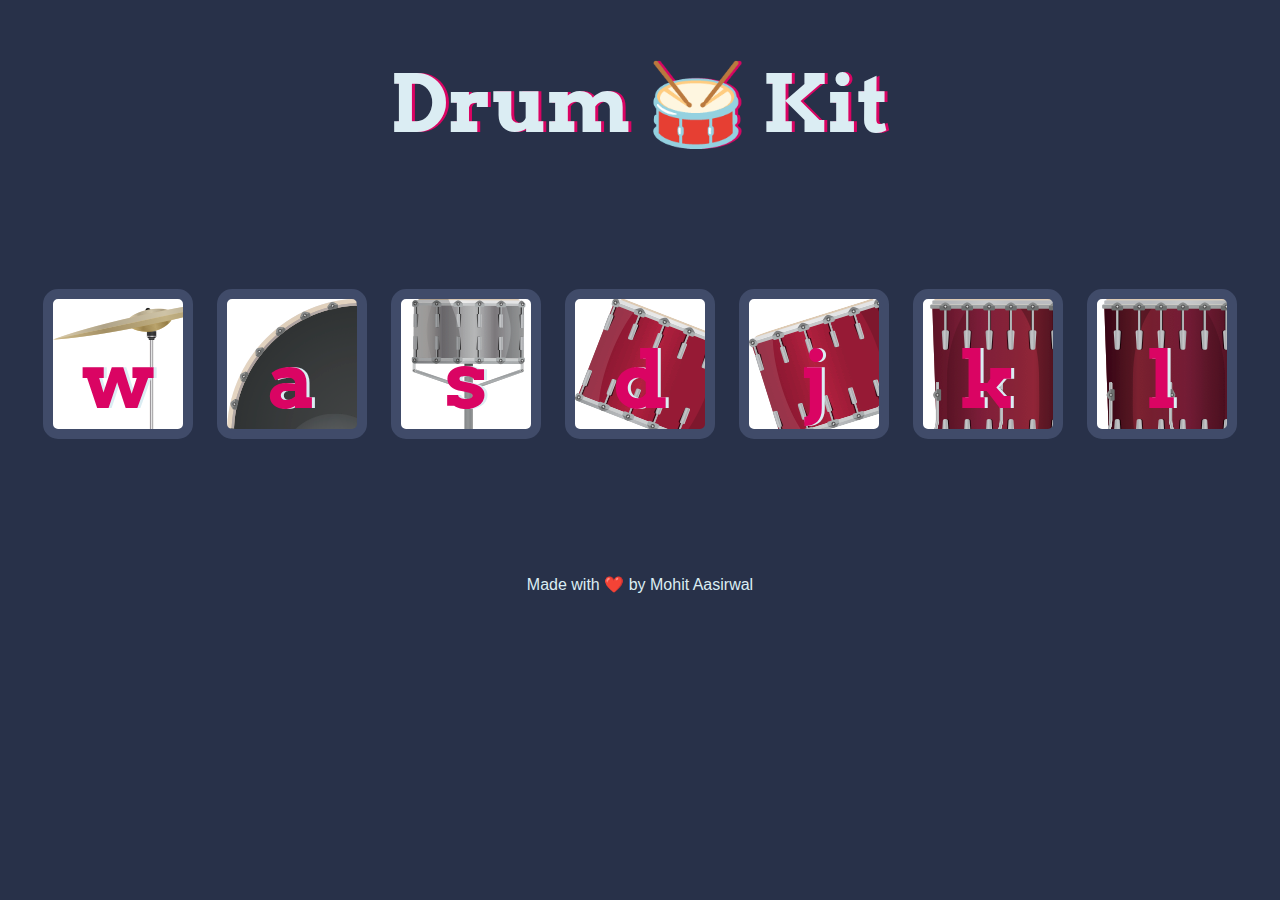
<file: Drum Kit/index.html>
<!DOCTYPE html>
<html lang="en" dir="ltr">

<head>
  <meta charset="utf-8">
  <title>Drum Kit</title>
  <link rel="stylesheet" href="styles.css">
  <link href="https://fonts.googleapis.com/css?family=Arvo" rel="stylesheet">
</head>

<body>

  <h1 id="title">Drum 🥁 Kit</h1>
  <div class="set">
    <button class="w drum">w</button>
    <button class="a drum">a</button>
    <button class="s drum">s</button>
    <button class="d drum">d</button>
    <button class="j drum">j</button>
    <button class="k drum">k</button>
    <button class="l drum">l</button>
  </div>


  <footer>
    Made with ❤️ by Mohit Aasirwal
  </footer>
  <script src="index.js" charset="utf-8"></script>
</body>

</html>
</file>
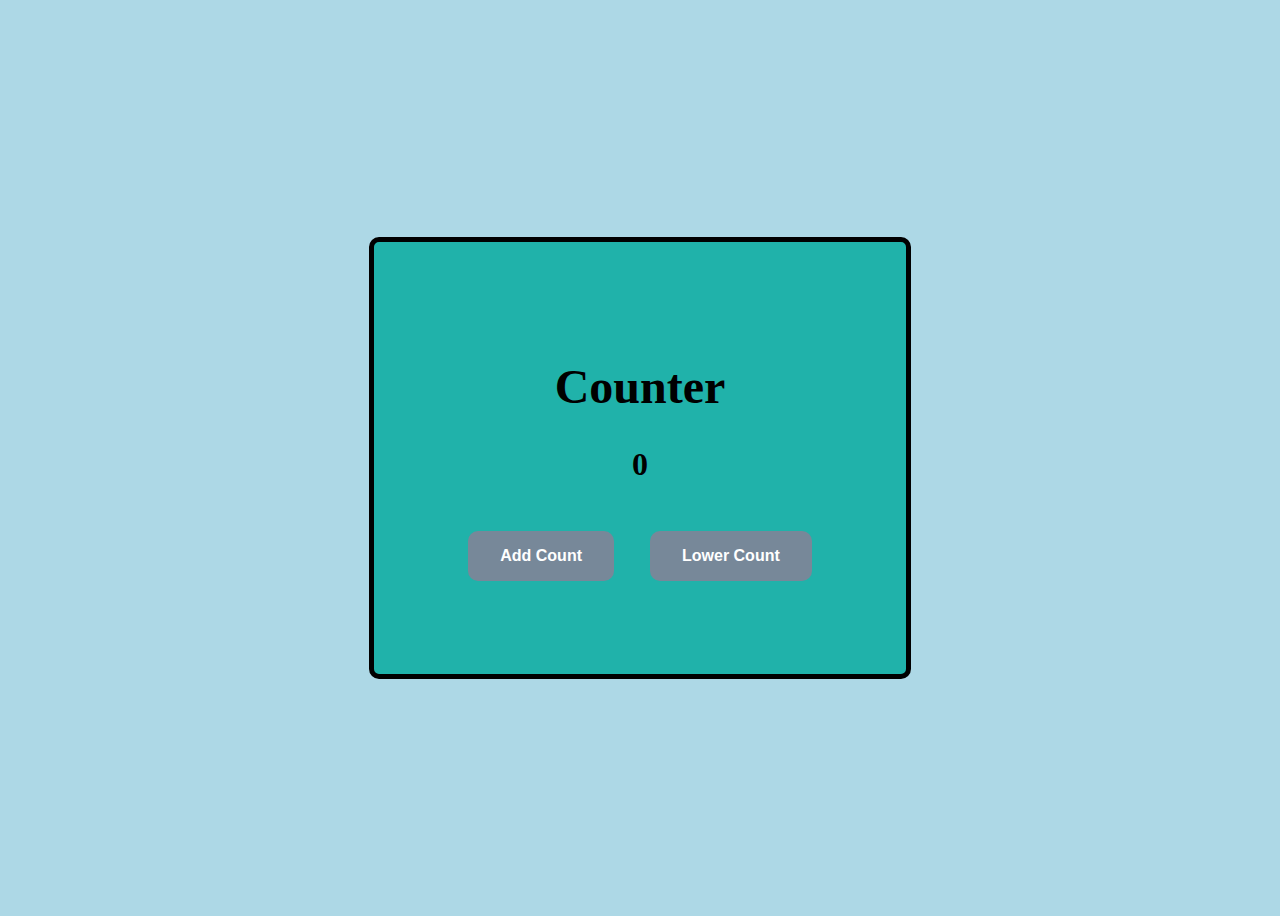
<file: projects/Counter_app/index.html>
<!DOCTYPE html>
<html lang="en">
<head>
    <meta charset="UTF-8">
    <meta name="viewport" content="width=device-width, initial-scale=1.0">
    <!--CSS-->
    <link rel="stylesheet" href="style.css">
    <title>The Counter</title>
</head>
<body>
    <section id="main">
        <div class="container">
            <h2 id="title">Counter</h2>
            <h3 id="counter">0</h3>
            <div class="btn-container">
                <button id="add" onclick="add()">Add Count</button>
                <button id="lower" onclick="lower()">Lower Count</button>
            </div>
            
        </div>
    </section>
    <!--JS-->
    <script src="app.js"></script>
</body>
</html>
</file>
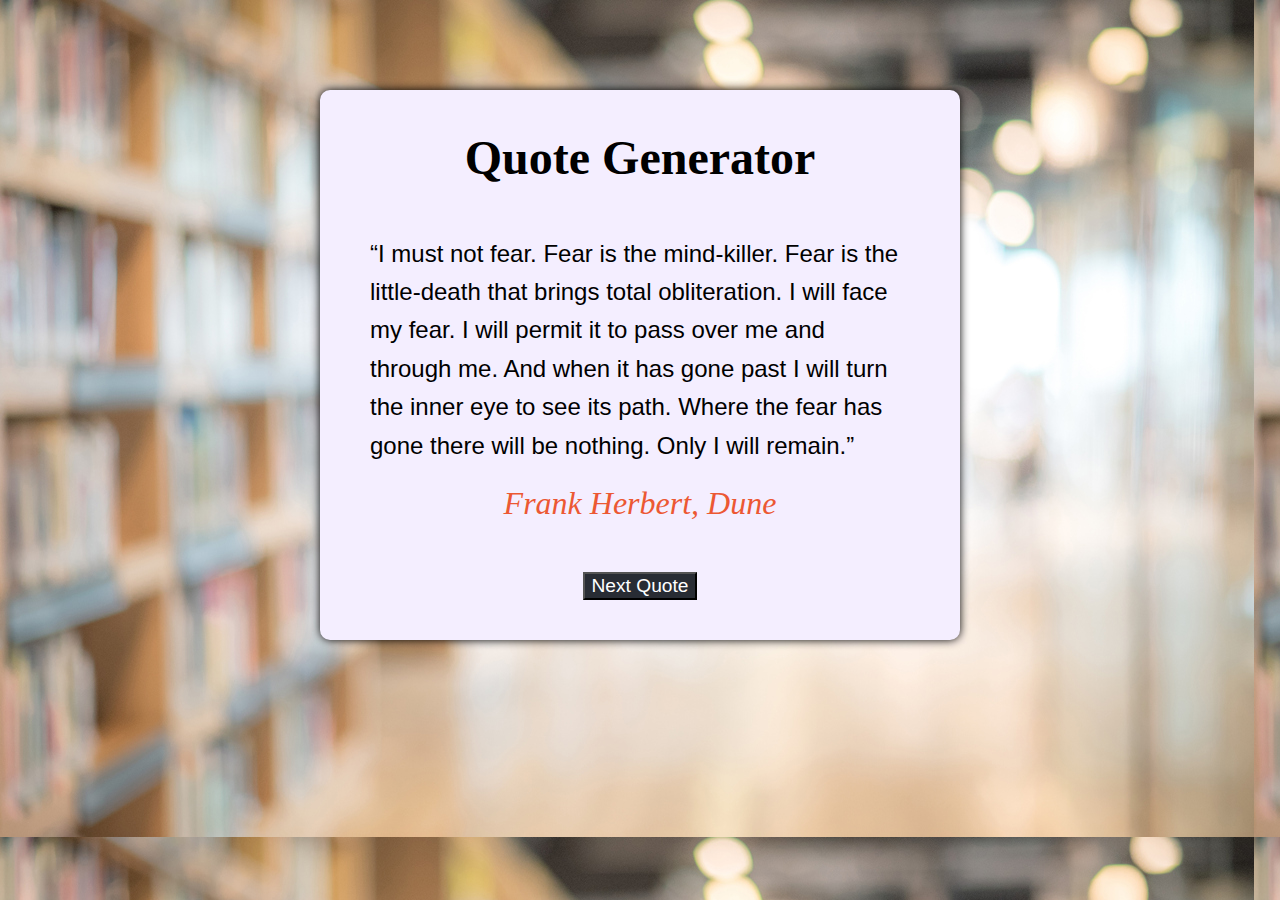
<file: projects/quote-generator/index.html>
<!DOCTYPE html>
<html lang="en">
<head>
    <meta charset="UTF-8">
    <meta http-equiv="X-UA-Compatible" content="IE=edge">
    <meta name="viewport" content="width=device-width, initial-scale=1.0">
    <link rel="stylesheet" href="style.css">
    <title>Quote Generator</title>
</head>
<body>
    
    <div class="container">
        <div class="title" style="
            align-self: center;
        ">
            <h2>Quote Generator</h2>
        </div>
        <div class="quote-author" style="
            align-self: center;
            order: 2;
        ">
            <span id="author">
                Frank Herbert, Dune
            </span>
        </div>
        <div class="quote-text" style="
            align-self: center;
            order: 1;
        ">
            <span id="quote">
                “I must not fear. Fear is the mind-killer. Fear is the little-death that brings total obliteration. I will face my fear. I will permit it to pass over me and through me. And when it has gone past I will turn the inner eye to see its path. Where the fear has gone there will be nothing. Only I will remain.”
            </span>
        </div>
        <div class="next-quote" style="
        order: 3;
        ">
            <button id="next">Next Quote</button>
        </div>
    </div>
    <script src="index.js"></script>
</body>
</html>
</file>
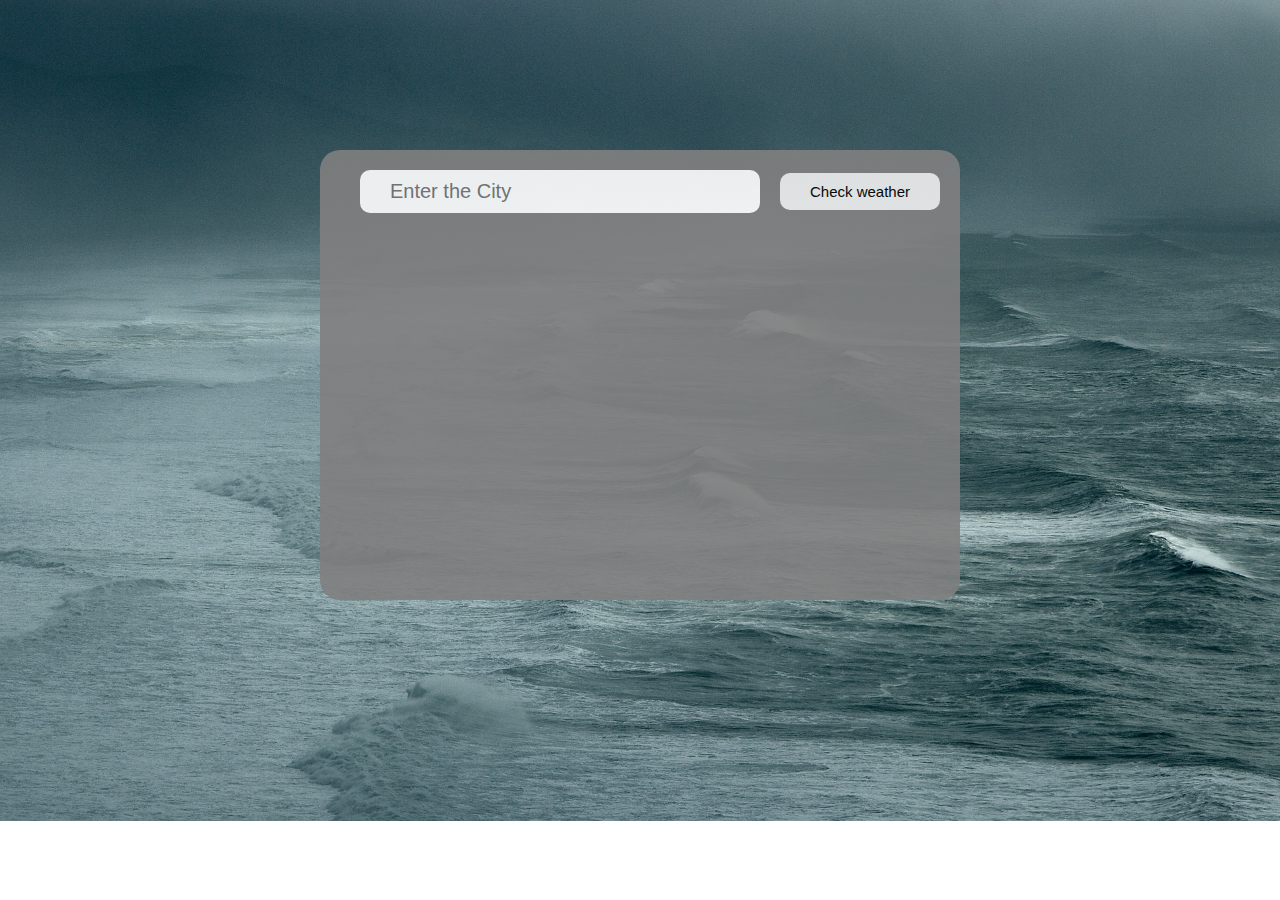
<file: projects/weather-app-2/index.html>
<!DOCTYPE html>
<html lang="en">
  <head>
    <meta charset="UTF-8" />
    <meta http-equiv="X-UA-Compatible" content="IE=edge" />
    <meta name="viewport" content="width=device-width, initial-scale=1.0" />
    <title>Document</title>
    <link rel="stylesheet" href="style.css" />

    <!-- favicon link -->
    <link rel="icon" href="/weather.png">
  </head>
  <body>
    <section id="main">
        <div class="weather_inputs">
          <input type="text" placeholder="Enter the City" id="city" required/>
          <button id="submit">Check weather</button>
        </div>
        <div class="weather_result">
          <p class="temps"></p>  
          <p class="humidity"></p>
          <p class="description"></p>   
        </div>
    </section>
  </body>
  <script src="script.js"></script>
</html>
</file>
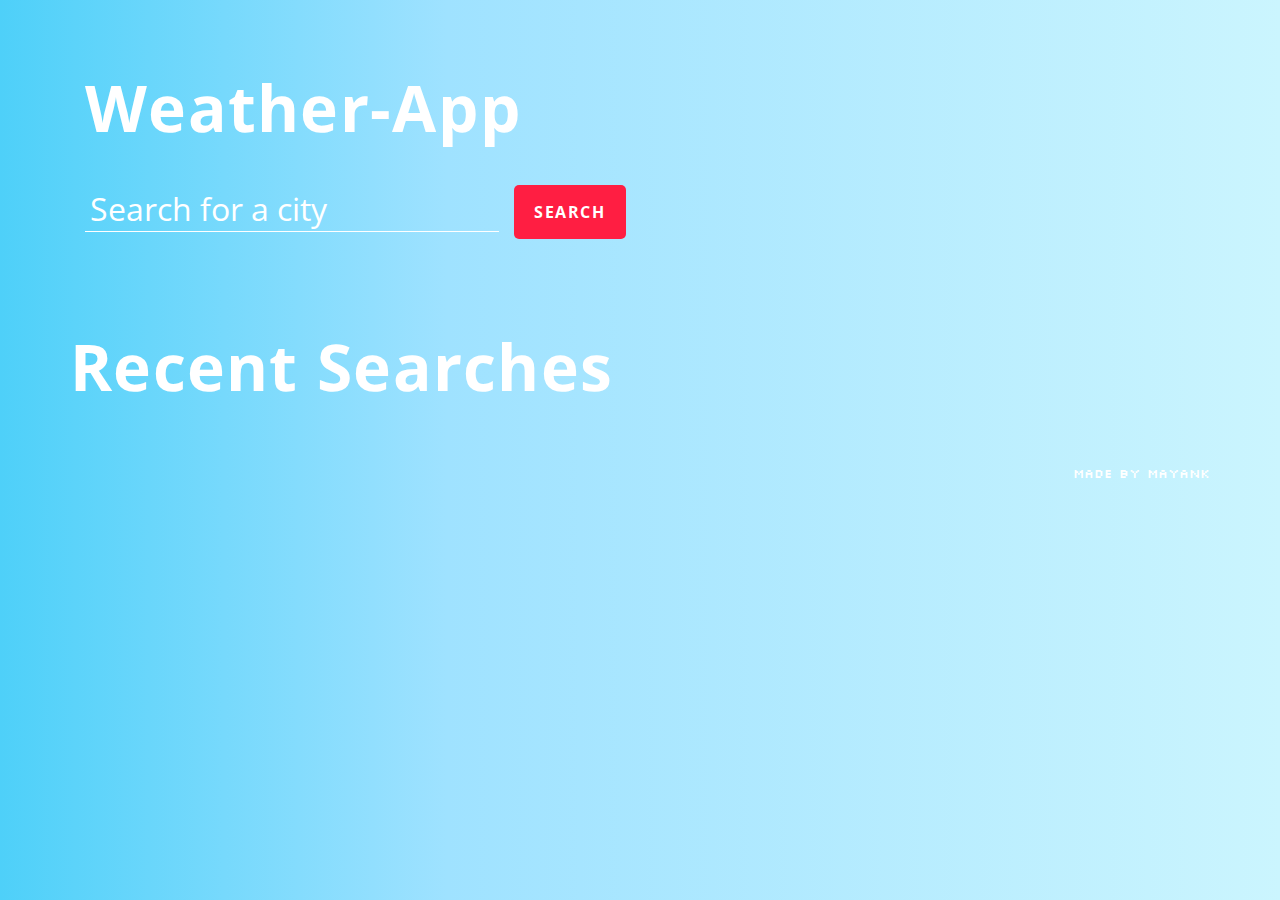
<file: projects/weather-app/index.html>
<!DOCTYPE html>
<html lang="en" dir="ltr">

<head>
  <meta charset="utf-8">
  <title> Weather App</title>
  <link rel="stylesheet" href="https://cdn.jsdelivr.net/npm/bootstrap@4.0.0/dist/css/bootstrap.min.css" integrity="sha384-Gn5384xqQ1aoWXA+058RXPxPg6fy4IWvTNh0E263XmFcJlSAwiGgFAW/dAiS6JXm" crossorigin="anonymous">
  <link rel="stylesheet" href="master.css">
  <link rel="preconnect" href="https://fonts.googleapis.com">
  <link rel="preconnect" href="https://fonts.gstatic.com" crossorigin>
  <link href="https://fonts.googleapis.com/css2?family=Open+Sans&display=swap" rel="stylesheet">
  <link rel="preconnect" href="https://fonts.googleapis.com">
  <link rel="preconnect" href="https://fonts.gstatic.com" crossorigin>
  <link href="https://fonts.googleapis.com/css2?family=Silkscreen&display=swap" rel="stylesheet">
</head>

<body>

  <section class="top-banner">
    <div class="container">
      <h1 class="heading">Weather-App</h1>
      <form>
        <input type="text" placeholder="Search for a city" autofocus>
        <button type="submit">SEARCH</button>
        <span class="msg"></span>
      </form>
    </div>
  </section>
  <section class="ajax-section">
    <div class="container">
      <ul class="cities"></ul>
    </div>
  </section>

 
  <div class="page-history">
    <h2 class="heading">Recent Searches</h2>
    <ul class="histories"></ul>
  </div>
  <footer class="page-footer">
    <small>Made by Mayank</small>
  </footer>
 

</body>
<script src="index.js" charset="utf-8" ></script>
  
</html>
</file>
<file: Drum Kit/styles.css>
body {
  text-align: center;
  background-color: #283149;
}

h1 {
  font-size: 5rem;
  color: #DBEDF3;
  font-family: "Arvo", cursive;
  text-shadow: 3px 0 #DA0463;

}

footer {
  color: #DBEDF3;
  font-family: sans-serif;
}

.w {
  background-image: url("images/crash.png");

}

.a {
background-image: url("images/kick.png");
}

.s {
background-image: url("images/snare.png");
}

.d {
background-image: url("images/tom1.png");
}

.j {
background-image: url("images/tom2.png");
}

.k {
background-image: url("images/tom3.png");
}

.l {
background-image: url("images/tom4.png");
}

.set {
  margin: 10% auto;
}

.game-over {
  background-color: red;
  opacity: 0.8;
}

.pressed {
  box-shadow: 0 3px 4px 0 #DBEDF3;
  opacity: 0.5;
}
footer{
  margin:10px;
}
.red {
  color: red;
}

.drum {
  outline: none;
  border: 10px solid #404B69;
  font-size: 5rem;
  font-family: 'Arvo', cursive;
  line-height: 2;
  font-weight: 900;
  color: #DA0463;
  text-shadow: 3px 0 #DBEDF3;
  border-radius: 15px;
  display: inline-block;
  width: 150px;
  height: 150px;
  text-align: center;
  margin: 10px;
  background-color: white;
}
</file>
<file: projects/Counter_app/style.css>
body {
    background-color: lightblue;
    height: 100vh;
    display: flex;
    justify-content: center;
    align-self: center;
}
#main {
    display: flex;
    justify-content: center;
    align-self: center;
}

.container {
    border: 5px solid black;
    border-radius: 10px;
    width: 500px;
    min-height: 400px;
    display: flex;
    justify-content: center;
    align-items: center;
    flex-direction: column;
    padding: 1rem;
    background-color: lightseagreen;
}

#title {
    font-size: 3rem;
    margin-bottom: 0;

}

#counter {
    font-size: 2rem;
}

button {
    padding: 1rem 2rem;
    font-size: 1rem;
    background-color: lightslategray;
    border: none;
    border-radius: 10px;
    color: white;
    font-weight: bold;
    margin: 1rem;
    cursor: pointer;
}
</file>
<file: projects/quote-generator/style.css>
body {
    background: url(bg.jpg);
}

.container {
    position: relative;

    display: flex;
    flex-direction: column;
    justify-content: space-around;
    align-items: center;

    background-color: #F4EEFF;
    width: 50vw;
    border-radius: 10px;
    box-shadow: 0px 0px 10px #000;

    margin-top: 10vh;
    margin-bottom: 10vw;
    margin-right: auto;
    margin-left: auto;
}

#quote {
    word-wrap: break-word;
    line-height: 1.6;
    font-size: 1.5rem;
    text-align: center;
    font-family: 'Roboto', sans-serif;
}

.quote-text {
    padding: 10px 50px;
}

.quote-author {
    padding: 10px 50px;
    font-size: 2rem;
    text-align: center;
    color: rgb(236, 88, 51);
    font-style: italic;
}

.next-quote {
    padding-bottom: 40px;
    padding-top: 40px;
}

#next {
    background-color: #282c34;
    color: #fff;
    font-size: 1.2rem;
}
.title {
    font-size: 2rem;
    text-align: center;
}
</file>
<file: projects/weather-app-2/style.css>
/* global styling */
* {
  padding: 0;
  margin: 0;
  box-sizing: border-box;
}

html {
  font-size: 62.5%;
}

body {
  background: url("images/bg1.jpg");
  background-repeat: no-repeat;
  background-size: cover;
}


#main {
  min-height: 50vh;
  width: 50vw;
  margin: 15rem auto;
  background-color: gray;
  opacity: 0.9;
  border-radius: 20px;
}


.weather_inputs{
  display: flex;
  flex-wrap: wrap;
  align-items: center;
  justify-content: center;
}

input {
  padding: 1rem 3rem;
  margin: 2rem;
  width: 40rem;
  font-size: 2rem;
  border: none;
  border-radius: 10px;
}

button {
  padding: 1rem 3rem;
  font-size: 1.5rem;
  border: none;
  border-radius: 10px;
}

p{
  color: antiquewhite;
  font-size: 2rem;
}
</file>
<file: projects/weather-app/master.css>
/* RESET STYLES
–––––––––––––––––––––––––––––––––––––––––––––––––– */
:root {
  --bg_main: #06283D;
  --text_light: white;
  --text_med: #53627c;
  --text_dark: #2C3333;
  --red: #ff1e42;
  --darkred: #c3112d;
  --blue: #47B5FF;
}

* {
  margin: 0;
  padding: 0;
  box-sizing: border-box;
  font-weight: normal;
}

a {
  color: inherit;
  text-decoration: none;
}

button {
  cursor: pointer;
}

input {
  -webkit-appearance: none;
}

button,
input {
  border: none;
  background: none;
  outline: none;
  color: inherit;
}

img {
  display: block;
  max-width: 100%;
  height: auto;
}

ul {
  list-style: none;
}

body {
  font-size: 1rem/1.3;
  font-family: 'Open Sans', sans-serif;
  /* background-image: linear-gradient(to right bottom, #08244f, #062b61, #043374, #043b87, #08429b, #0a44a3, #0d47ab, #1149b3, #1047b1, #0e45af, #0d44ad, #0b42ab); */
  background: linear-gradient(90deg, rgba(78,208,249,1) 0%, rgba(159,226,255,1) 35%, rgba(203,245,254,1) 100%);
  color: var(--text_dark);
  padding: 70px;
}

.container {
  width: 100%;
  max-width: 1200px;
  margin: 0 auto;
  padding: 0 15px;
}


/* SECTION #1
–––––––––––––––––––––––––––––––––––––––––––––––––– */
.top-banner {
  color: var(--text_light);
}

.heading {
  font-weight: bold;
  font-size: 4rem;
  letter-spacing: 0.02em;
  padding: 0 0 30px 0;
  color: white;
}

.top-banner form {
  position: relative;
  display: flex;
  align-items: center;
}

.top-banner form input {
  font-size: 2rem;
  height: 40px;
  padding: 5px 5px 10px;
  border-bottom: 1px solid;
}

.top-banner form input::placeholder {
  color: currentColor;
}

.top-banner form button {
  font-size: 1rem;
  font-weight: bold;
  letter-spacing: 0.1em;
  padding: 15px 20px;
  margin-left: 15px;
  border-radius: 5px;
  background: var(--red);
  transition: background 0.3s ease-in-out;
}

.top-banner form button:hover {
  background: var(--darkred);
}

.top-banner form .msg {
  position: absolute;
  bottom: -40px;
  left: 0;
  max-width: 450px;
  min-height: 40px;
}
.history_div{
  width: 100%;
  display: grid;
  grid-template-columns: repeat(3, 1fr);
  margin: 9px;
  background-color: white;
  border-radius: 11px;
  padding: 12px;
text-align: center;
text-transform: uppercase;
}
.history_div p{
  font-size: .5 rem;
  font-weight: 600;
  color: black;
  
  margin: 0;
  padding: 0;
  line-height: 1.5;
}
.histories{
  display: flex;
  
  align-items: flex-start;
  justify-content: space-around;
  flex-direction: column;
  width: 100%;
}

.history_city{
  width: 100%;
}
/* SECTION #2
–––––––––––––––––––––––––––––––––––––––––––––––––– */
.ajax-section {
  margin: 70px 0 20px;
}

.ajax-section .cities {
  display: grid;
  grid-gap: 32px 20px;
  grid-template-columns: repeat(4, 1fr);
}

.ajax-section .city {
  position: relative;
  padding: 40px 10%;
  border-radius: 20px;
  background: var(--text_light);
  color: var(--text_med);
}

.ajax-section .city::after {
  content: '';
  width: 90%;
  height: 50px;
  position: absolute;
  bottom: -12px;
  left: 5%;
  z-index: -1;
  opacity: 0.3;
  border-radius: 20px;
  background: var(--text_light);
}

.ajax-section figcaption {
  margin-top: 10px;
  text-transform: uppercase;
  letter-spacing: 0.05em;
}

.ajax-section .city-temp {
  font-size: 5rem;
  font-weight: bold;
  margin-top: 10px;
  color: var(--text_dark);
}

.ajax-section .city sup {
  font-size: 0.5em;
}

.ajax-section .city-name sup {
  padding: 0.2em 0.6em;
  border-radius: 30px;
  color: var(--text_light);
  background: var(--blue);
}

.ajax-section .city-icon {
  margin-top: 10px;
  width: 100px;
  height: 100px;
}
.history_city{
  color: white;
}

/* FOOTER
–––––––––––––––––––––––––––––––––––––––––––––––––– */
.page-footer {
  text-align: right;
  font-family: 'Silkscreen', cursive;
  font-size: 1rem;
  color: var(--text_light);
  margin-top: 60;
}


/* MQ
–––––––––––––––––––––––––––––––––––––––––––––––––– */
@media screen and (max-width: 1000px) {
  body {
    padding: 30px;
  }

  .ajax-section .cities {
    grid-template-columns: repeat(3, 1fr);
  }
}

@media screen and (max-width: 700px) {
  .heading,
  .ajax-section .city-temp {
    font-size: 3rem;
  }

  .ajax-section {
    margin-top: 20px;
  }

  .top-banner form {
    flex-direction: column;
    align-items: flex-start;
  }

  .top-banner form input,
  .top-banner form button {
    width: 100%;
  }

  .top-banner form button {
    margin: 20px 0 0 0;
  }

  .top-banner form .msg {
    position: static;
    max-width: none;
    min-height: 0;
    margin-top: 10px;
  }

  .ajax-section .cities {
    grid-template-columns: repeat(2, 1fr);
  }
  .histories{
    flex-direction: column;
  }
  .history_div{
    justify-content: space-around;
  }
}

@media screen and (max-width: 500px) {
  body {
    padding: 15px;
  }

  .ajax-section .cities {
    grid-template-columns: repeat(1, 1fr);
  }
}
</file>
